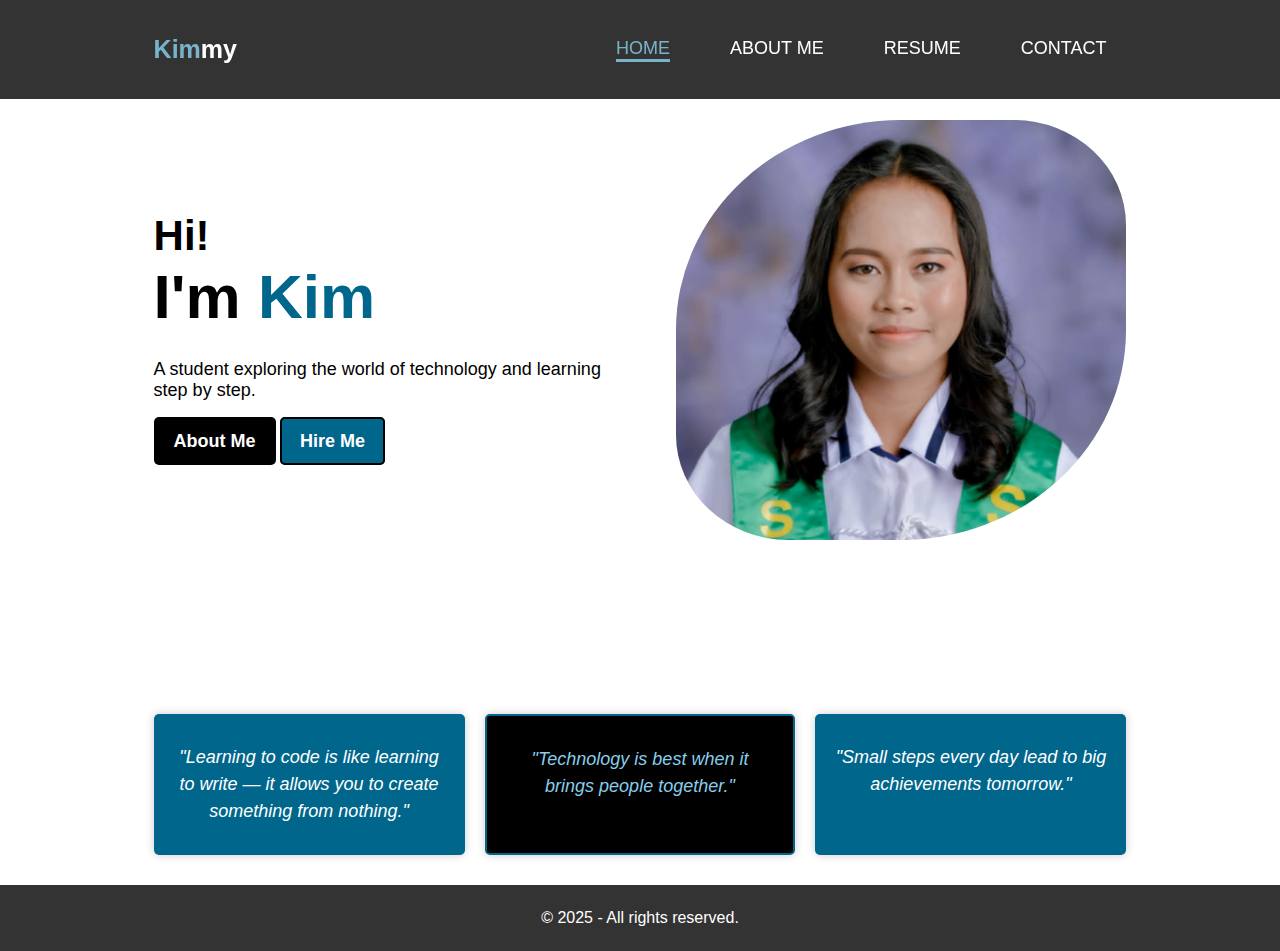
<file: My Porfolio/index.html>
<!DOCTYPE html>
<html lang="en">
<head>
    <meta charset="UTF-8">
    <meta name="viewport" content="width=device-width, initial-scale=1.0">
    <title>HOME</title>
    <link rel="stylesheet" href="styles/style.css">
</head>
<body>
     <header class="header">
        <div class="logo"><span>Kim</span>my</div>

        <nav class="navbar">
            <input type="checkbox" id="menu-toggle" class="menu-toggle">
            <label for="menu-toggle" class="menu-btn">☰</label>
            <div class="menu-links">
               <a href="index.html" class="active">HOME</a>
               <a href="./pages/about.html">ABOUT ME</a>
               <a href="./pages/resume.html">RESUME</a>
               <a href="./pages/contact.html">CONTACT</a>
            </div>
          </nav>
      </header>

  <section class="home">
    <div class="home-content">
        <h3>Hi!</h3>
        <h1>I'm <span class="blue">Kim<br></span></h1>
        <p>A student exploring the world of technology and learning step by step.</p>

        <div class="btn-box">
            <a href="./pages/about.html" class="btn btn-1">About Me</a>
            <a href="./pages/resume.html" class="btn btn-2">Hire Me</a>
        </div>
    </div>
    <div class="img-box">
        <img src="./image/profile.jpg">
    </div>
  </section>

<section class="quotes-container">
  <div class="quote">
    <p>"Learning to code is like learning to write — it allows you to create something from nothing."</p>
  </div>

  <div class="quote alt">
    <p>"Technology is best when it brings people together."</p>
  </div>

  <div class="quote">
    <p>"Small steps every day lead to big achievements tomorrow."</p>
  </div>
</section>

<footer id="footer">
      <p>© 2025 - All rights reserved.</p>
</footer>

  
</body>
</html>
</file>
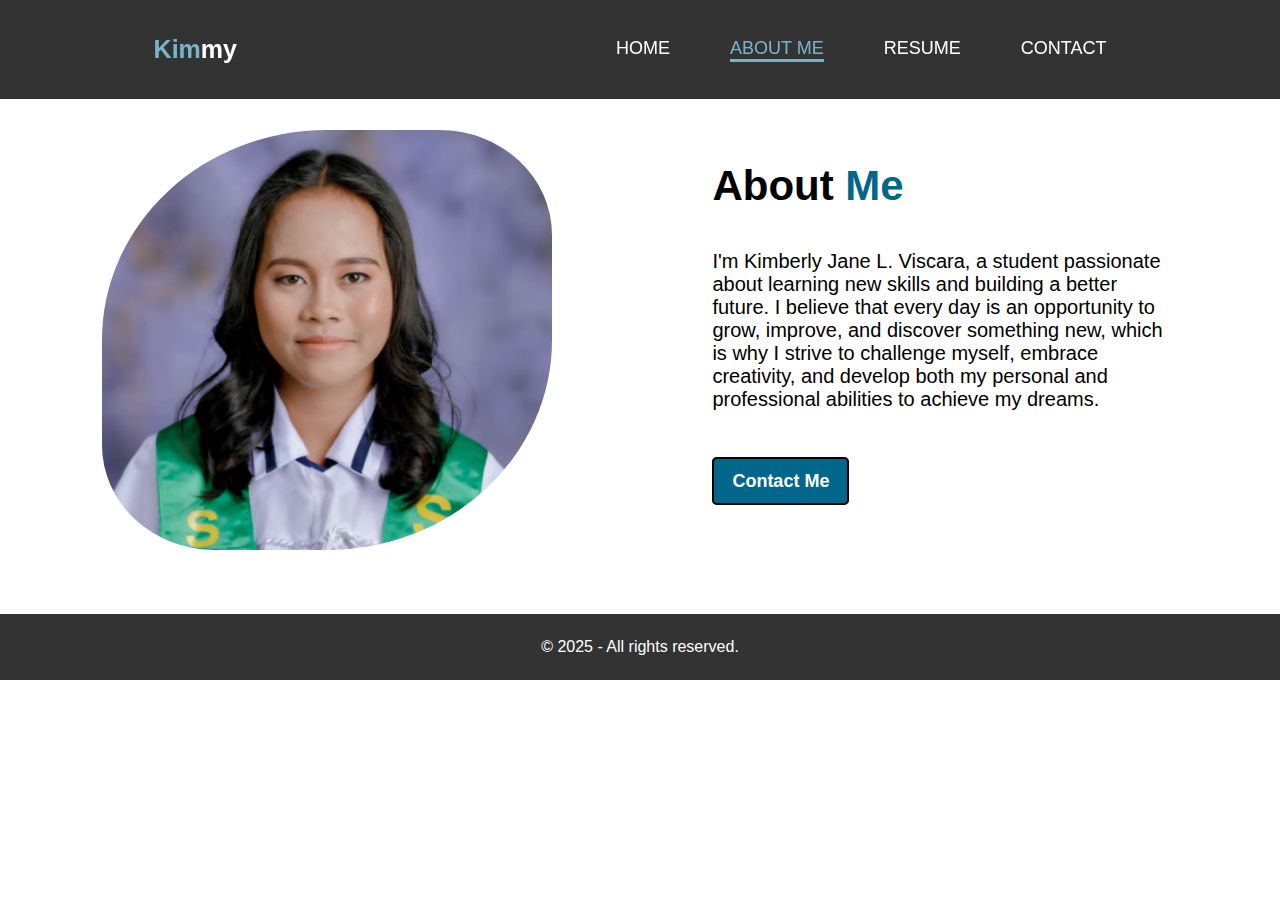
<file: My Porfolio/pages/about.html>
<!DOCTYPE html>
<html lang="en">
<head>
    <meta charset="UTF-8">
    <meta name="viewport" content="width=device-width, initial-scale=1.0">
    <title>ABOUT ME</title>
    <link rel="stylesheet" href="../styles/style.css">
</head>
<body>
    <header class="header">
        <div class="logo"><span>Kim</span>my</div>

    <nav class="navbar">
      <input type="checkbox" id="menu-toggle" class="menu-toggle">
      <label for="menu-toggle" class="menu-btn">☰</label>
      <div class="menu-links">
        <a href="../index.html" >HOME</a>
        <a href="about.html" class="active">ABOUT ME</a>
        <a href="./resume.html">RESUME</a>
        <a href="./contact.html">CONTACT</a>
      </div>
    </nav>
  </header>

<section class="about">

    <div class="about-img">
        <img src="../image/profile.jpg">
    </div>

    <div class="about-content">
        <h2>About <span class="blue">Me</span></h2>
        <p>I'm Kimberly Jane L. Viscara, a student passionate about learning new skills and building a better future. 
          I believe that every day is an opportunity to grow, improve, and discover something new, which is why I strive to challenge myself, embrace creativity, and develop both my personal and professional abilities to achieve my dreams.</p>
    
    <a href="./contact.html" class="btn btn-2">Contact Me</a>
    </div>
</section>

<footer id="footer">
      <p>© 2025 - All rights reserved.</p>
</footer>

</body>
</html>
</file>
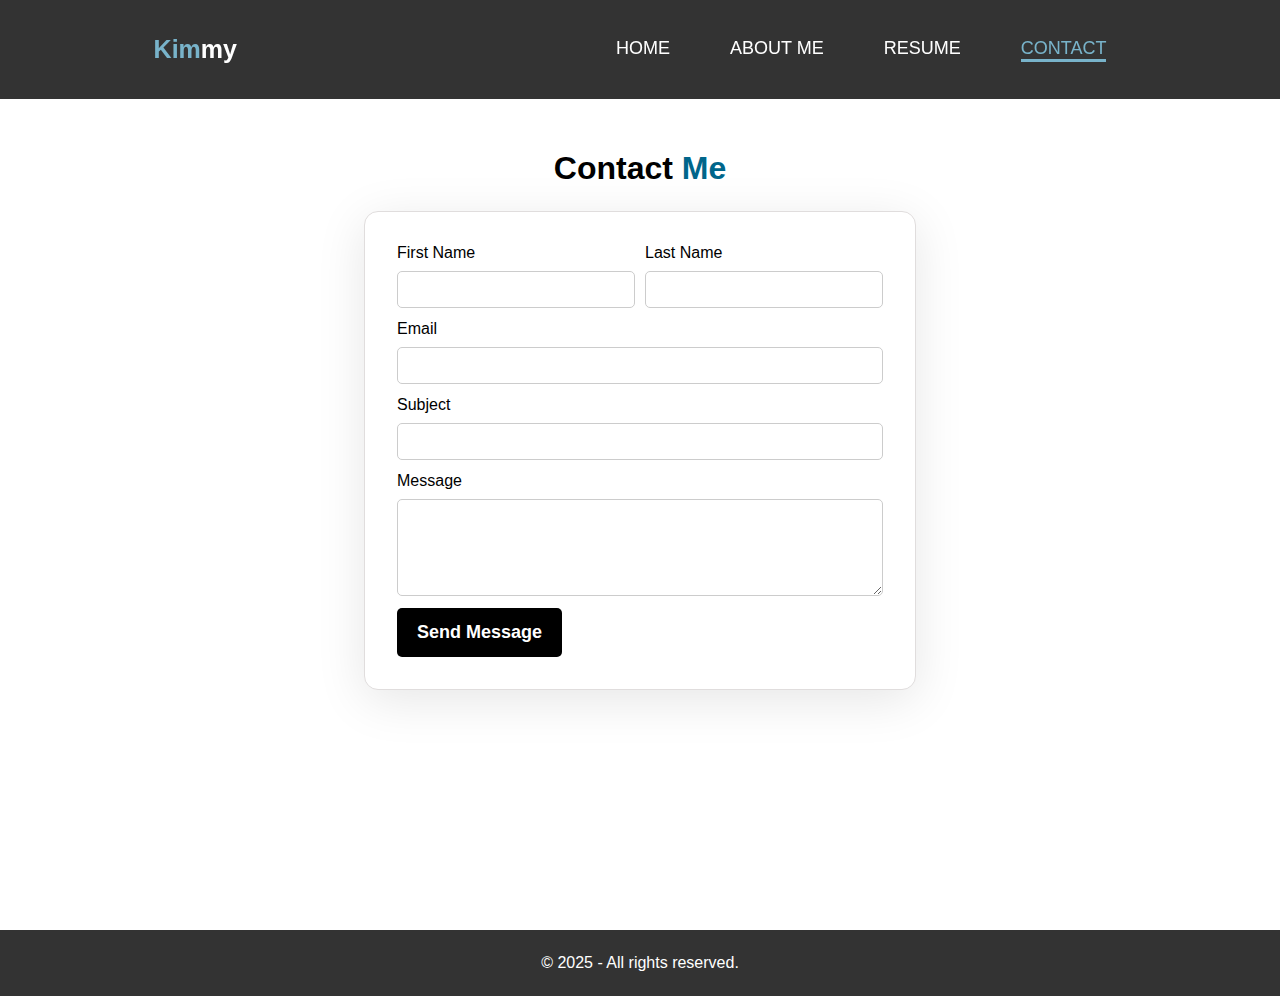
<file: My Porfolio/pages/contact.html>
<!DOCTYPE html>
<html lang="en">
<head>
    <meta charset="UTF-8">
    <meta name="viewport" content="width=device-width, initial-scale=1.0">
    <title>CONTACT</title>
    <link rel="stylesheet" href="../styles/style.css">
</head>
<body>
     <header class="header">
        <div class="logo"><span>Kim</span>my</div>

    <nav class="navbar">
         <input type="checkbox" id="menu-toggle" class="menu-toggle">
         <label for="menu-toggle" class="menu-btn">☰</label>
         <div class="menu-links">
            <a href="../index.html"  >HOME</a>
            <a href="../pages/about.html">ABOUT ME</a>
            <a href="../pages/resume.html">RESUME</a>
            <a href="contact.html" class="active">CONTACT</a>
         </div>
    </nav>
  </header>


<section id="contact">
    <h2 class="contact-me">Contact <span class="blue">Me</span></h2>

        <form class="form" action="./submission.html">

          <div class="form-row">
            <div class="form-group">
              <label for="fname">First Name</label>
              <input type="text" id="fname" name="fname" required>
            </div>
            <div class="form-group">
              <label for="lname">Last Name</label>
              <input type="text" id="lname" name="lname" required>
            </div>
          </div>
          <div class="form-group">
            <label for="email">Email</label>
            <input type="email" id="email" name="email" required>
          </div>
          <div class="form-group">
            <label for="subject">Subject</label>
            <input type="text" id="subject" name="subject" required>
          </div>
          <div class="form-group">
            <label for="message">Message</label>
            <textarea id="message" name="message" rows="5" required></textarea>
          </div>
          <button class="btn btn-1" type="submit">Send Message</button>
        </form>
      </div>
</section>

<footer id="footer">
      <p>© 2025 - All rights reserved.</p>
</footer>

</body>
</html>
</file>
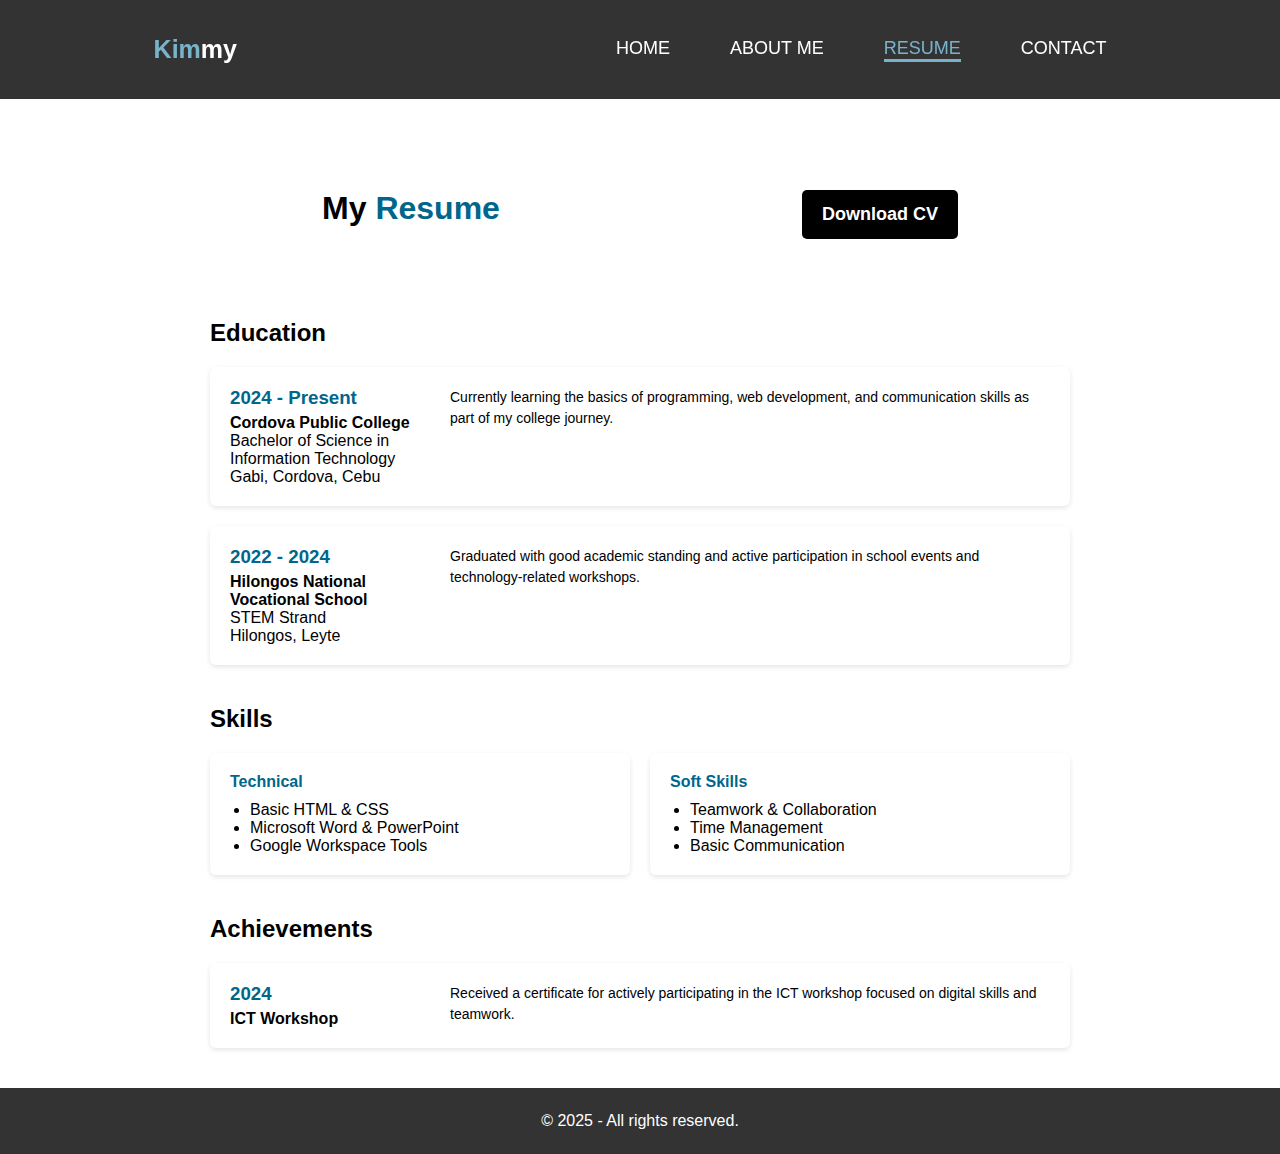
<file: My Porfolio/pages/resume.html>
<!DOCTYPE html>
<html lang="en">
<head>
    <meta charset="UTF-8">
    <meta name="viewport" content="width=device-width, initial-scale=1.0">
    <title>HOME</title>
    <link rel="stylesheet" href="../styles/style.css">
</head>
<body>
     <header class="header">
        <div class="logo"><span>Kim</span>my</div>

    <nav class="navbar">
      <input type="checkbox" id="menu-toggle" class="menu-toggle">
      <label for="menu-toggle" class="menu-btn">☰</label>
      <div class="menu-links">
        <a href="../index.html">HOME</a>
        <a href="../pages/about.html">ABOUT ME</a>
        <a href="resume.html" class="active" >RESUME</a>
        <a href="./contact.html">CONTACT</a>
      </div>
    </nav>
  </header>

  <section id="resume">
       
    <div class="resume-header">
     <h1 class="contact-me">My <span class="blue">Resume</span></h1>
    <a href="https://drive.google.com/file/d/1KzYbq6raD1K3CZZ9lxNg0CsFhv77KEnU/view?usp=sharing" target="_blank" class="btn btn-1">Download CV</a>
    </div>  

  <section class="resume-section">
    <h2>Education</h2>
    <div class="card">
      <div class="card-left">
        <h3>2024 - Present</h3>
        <p><strong>Cordova Public College</strong></p>
        <p>Bachelor of Science in Information Technology</p>
        <p>Gabi, Cordova, Cebu</p>
      </div>
      <div class="card-right">
        <p>
          Currently learning the basics of programming, web development, and communication skills as part of my college journey.
        </p>
      </div>
    </div>
    <div class="card">
      <div class="card-left">
        <h3>2022 - 2024</h3>
        <p><strong>Hilongos National Vocational School</strong></p>
        <p>STEM Strand</p>
        <p>Hilongos, Leyte</p>
      </div>
      <div class="card-right">
        <p>
          Graduated with good academic standing and active participation in school events and technology-related workshops.
        </p>
      </div>
    </div>
  </section>

  <section class="resume-section">
    <h2>Skills</h2>
    <div class="skills">
      <div class="skill-card">
        <h4>Technical</h4>
        <ul>
          <li>Basic HTML & CSS</li>
          <li>Microsoft Word & PowerPoint</li>
          <li>Google Workspace Tools</li>
        </ul>
      </div>
      <div class="skill-card">
        <h4>Soft Skills</h4>
        <ul>
          <li>Teamwork & Collaboration</li>
          <li>Time Management</li>
          <li>Basic Communication</li>
        </ul>
      </div>
    </div>
  </section>

  <section class="resume-section">
    <h2>Achievements</h2>
    <div class="card">
      <div class="card-left">
        <h3>2024</h3>
        <p><strong>ICT Workshop</strong></p>
      </div>
      <div class="card-right">
        <p>
          Received a certificate for actively participating in the ICT workshop focused on digital skills and teamwork.
        </p>
      </div>
    </div>
  </section> 
<footer id="footer">
      <p>© 2025 - All rights reserved.</p>
</footer>

</section>
</body>
</html>
</file>
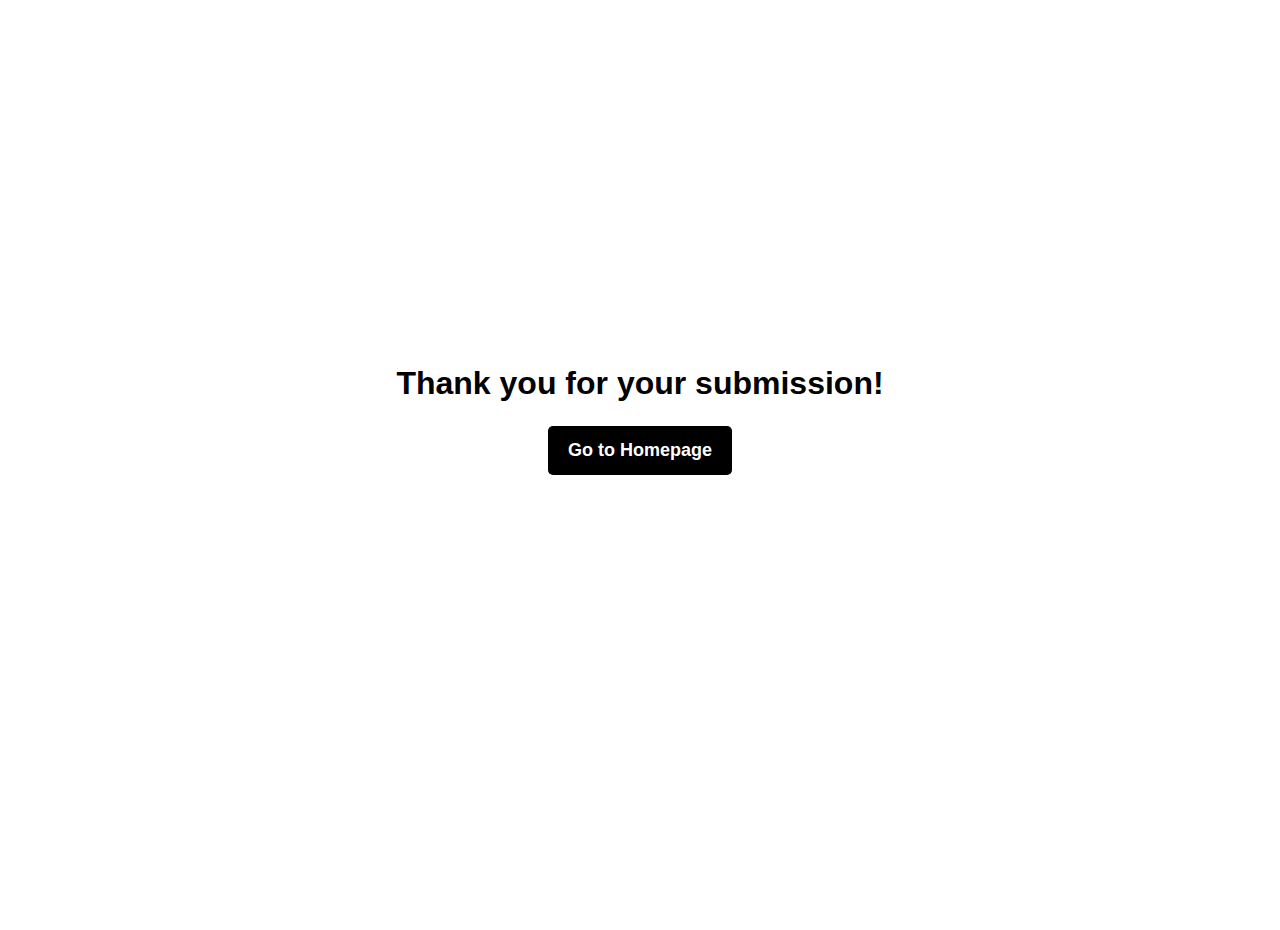
<file: My Porfolio/pages/submission.html>
<!DOCTYPE html>
<html lang="en">
<head>
    <meta charset="UTF-8">
    <meta name="viewport" content="width=device-width, initial-scale=1.0">
    <title>Document</title>
    <link rel="stylesheet" href="../styles/style.css">
</head>
<body>

    <section id="contact">
      <div class="container">
        <div class="submission">
          <h2>Thank you for your submission!</h2>
          <a href="../index.html">
            <button class="btn btn-1">Go to Homepage</button>
          </a>
        </div>
      </div>
    </section>

</footer>
</body>
</html>
</file>
<file: My Porfolio/styles/style.css>
@import url(home.css);
@import url(button.css);
@import url(about.css);
@import url(resume.css);
@import url(contact.css);


*{
    margin: 0;
    padding: 0;
    box-sizing: border-box;
    font-family: 'Poppins', sans-serif;
}

.header {
    position: fixed;
    top: 0;
    left: 0;
    width: 100%;
    padding:35px 12%;
    background: rgba(0, 0, 0, 0.8);
    backdrop-filter: blur(10px);
    display: flex;
    justify-content: space-between;
    align-items: center;
    z-index: 100;
}

.logo{
    font-size: 25px;
    color: white;
    font-weight: 600;
    transition: 0.3s ease;
}
.logo:hover{
    color: rgba(135, 207, 235, 0.82);
    text-shadow: 0 0 25px rgba(135, 207, 235, 0.82), 0 0 50px rgba(135, 207, 235, 0.82);
    transform: scale(1.1);
}

span{
    color: rgba(135, 207, 235, 0.82);
}
.blue{
    color: rgb(0, 102, 139);
}

.navbar a{
    font-size: 18px;
    color: white;
    font-weight: 500;
    margin: 0 20px;
    border-bottom: 3PX solid transparent;
    transition: 0.3s ease;
    text-decoration: none;
    list-style: none;
}

.navbar a:hover,
.navbar a.active{
    color: rgba(135, 207, 235, 0.82);
    border-bottom: 3px solid rgba(135, 207, 235, 0.82);
}

#footer {
  background: #333333;
  color: #FFFFFF;
  padding: 24px;
  text-align: center;
}
</file>
